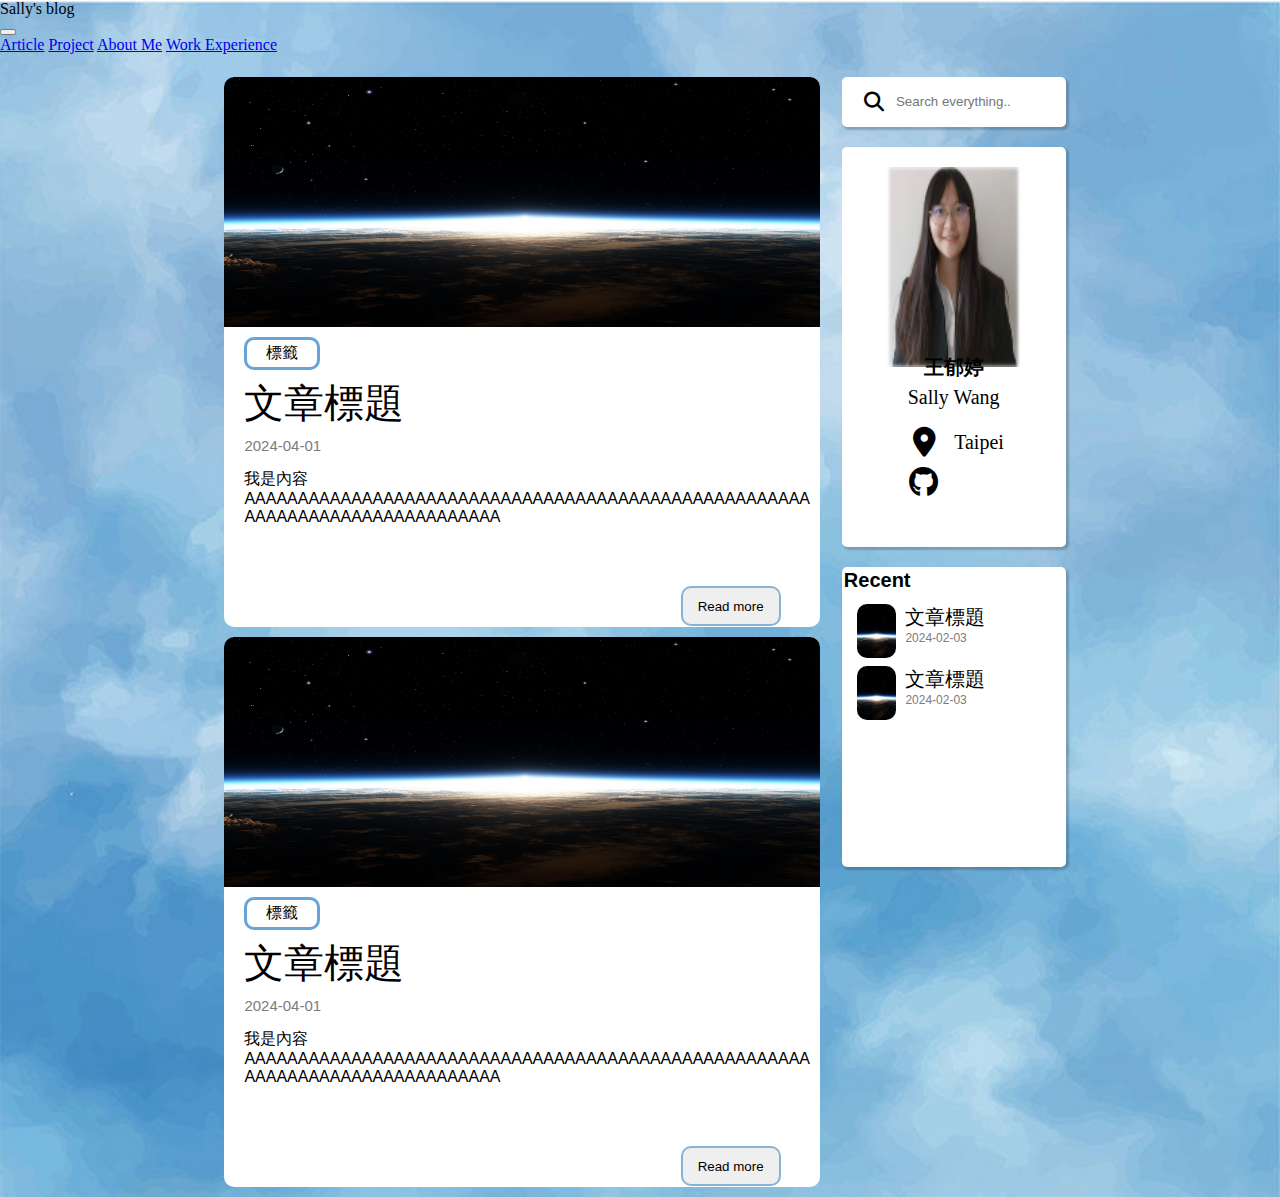
<file: index.html>
<!DOCTYPE html>
<html>
<head>
  <meta charset="utf-8">

  <title>Sally's blog</title>
  
<link rel="stylesheet" href="/css/index.css">
<link href="https://cdnjs.cloudflare.com/ajax/libs/font-awesome/6.5.1/css/all.min.css" rel="stylesheet">
<link rel="stylesheet" href="/fancybox/jquery.fancybox.min.css">
<link href="https://cdn.jsdelivr.net/npm/bootstrap@5.1.1/dist/css/bootstrap.min.css" rel="stylesheet" integrity="sha384-F3w7mX95PdgyTmZZMECAngseQB83DfGTowi0iMjiWaeVhAn4FJkqJByhZMI3AhiU" crossorigin="anonymous">
<meta name="viewport" content="width=device-width, initial-scale=1">
</head>

<body>
  <nav class="navbar navbar-expand-lg navbar-light bg-light">
    <div class="container-fluid">
      <div class="navbar-brand" href="#">Sally's blog</div>
      <button class="navbar-toggler" type="button" data-bs-toggle="collapse" data-bs-target="#navbarNavAltMarkup" aria-controls="navbarNavAltMarkup" aria-expanded="false" aria-label="Toggle navigation">
        <span class="navbar-toggler-icon"></span>
      </button>
      <div class="collapse navbar-collapse" id="navbarNavAltMarkup">
        <div class="navbar-nav">
          <a class="nav-link active" aria-current="page" href="#">Article</a>
          <a class="nav-link" href="#">Project</a>
          <a class="nav-link" href="aboutme.html">About Me</a>
          <a class="nav-link" href="work.html">Work Experience</a>
        </div>
      </div>
    </div>
  </nav>

  <div class="content">
    <div class="main">
      <div class="item">
        <div class="post-item">
          <div class="img-card">
            <img class="img" src="css/images/banner.jpg">
          </div>
          <div class="text-card">
            <div class="tag">
              <p>標籤</p>
            </div>
            <div class="article-name">
              <p>文章標題</p>
            </div>
            <div class="article-date">
              <p>2024-04-01</p>
            </div>
            <div class="article-content">
              <p>我是內容AAAAAAAAAAAAAAAAAAAAAAAAAAAAAAAAAAAAAAAAAAAAAAAAAAAAAAAAAAAAAAAAAAAAAAAAAAAAA</p>
            </div>
            <div class="read-more">
              <button class="read">Read more</button>
            </div>
          </div>
        </div>
        <div class="post-item">
          <div class="img-card">
            <img class="img" src="/css/images/banner.jpg">
          </div>
          <div class="text-card">
            <div class="tag">
              <p>標籤</p>
            </div>
            <div class="article-name">
              <p>文章標題</p>
            </div>
            <div class="article-date">
              <p>2024-04-01</p>
            </div>
            <div class="article-content">
              <p>我是內容AAAAAAAAAAAAAAAAAAAAAAAAAAAAAAAAAAAAAAAAAAAAAAAAAAAAAAAAAAAAAAAAAAAAAAAAAAAAA</p>
            </div>
            <div class="read-more">
              <button class="read">Read more</button>
            </div>
          </div>
        </div>
      </div>
      <div class="column">
        <div class="search-box">
          <div class="search">
            <i class="fa-solid fa-magnifying-glass"></i>
            <input class="search-input" id="searchInput" placeholder="Search everything..">
          </div>
          <div class="profile">
            <div class="headshot-box">
              <img class="headshot" src="css/images/headshot.jpg">
            </div>
            <div class="name">
              <p>王郁婷</p>
            </div>
            <div class="en-name">
              <p>Sally Wang</p>
            </div>
            <div class="location">
              <i class="fa-solid fa-location-dot"></i>
              <p>Taipei</p>
            </div>
            <div class="github">
              <a href="https://github.com/fbck3624">
                <i class="fa-brands fa-github"></i>
              </a>
            </div>
          </div>
          <div class="recent">
            <div class="recent-word">
              <p>Recent</p>
            </div>
            <div class="recent-article">
              <img class="recent-image" src="css/images/banner.jpg">
              <div class="recent-box">
                <a href="https://github.com/fbck3624">文章標題</a>
                <p>2024-02-03</p>
              </div>
            </div>
            <div class="recent-article">
              <img class="recent-image" src="css/images/banner.jpg">
              <div class="recent-box">
                <a href="https://github.com/fbck3624">文章標題</a>
                <p>2024-02-03</p>
              </div>
            </div>
          </div>
        </div>
      </div>
    </div>
  </div>


<script src="/js/jquery-3.6.4.min.js"></script>
<script src="/fancybox/jquery.fancybox.min.js"></script>
<script src="/js/index.js"></script>
<script src="https://cdn.jsdelivr.net/npm/bootstrap@5.0.0/dist/js/bootstrap.bundle.min.js" integrity="sha384-p34f1UUtsS3wqzfto5wAAmdvj+osOnFyQFpp4Ua3gs/ZVWx6oOypYoCJhGGScy+8" crossorigin="anonymous"></script>
</body>
</html>
</file>
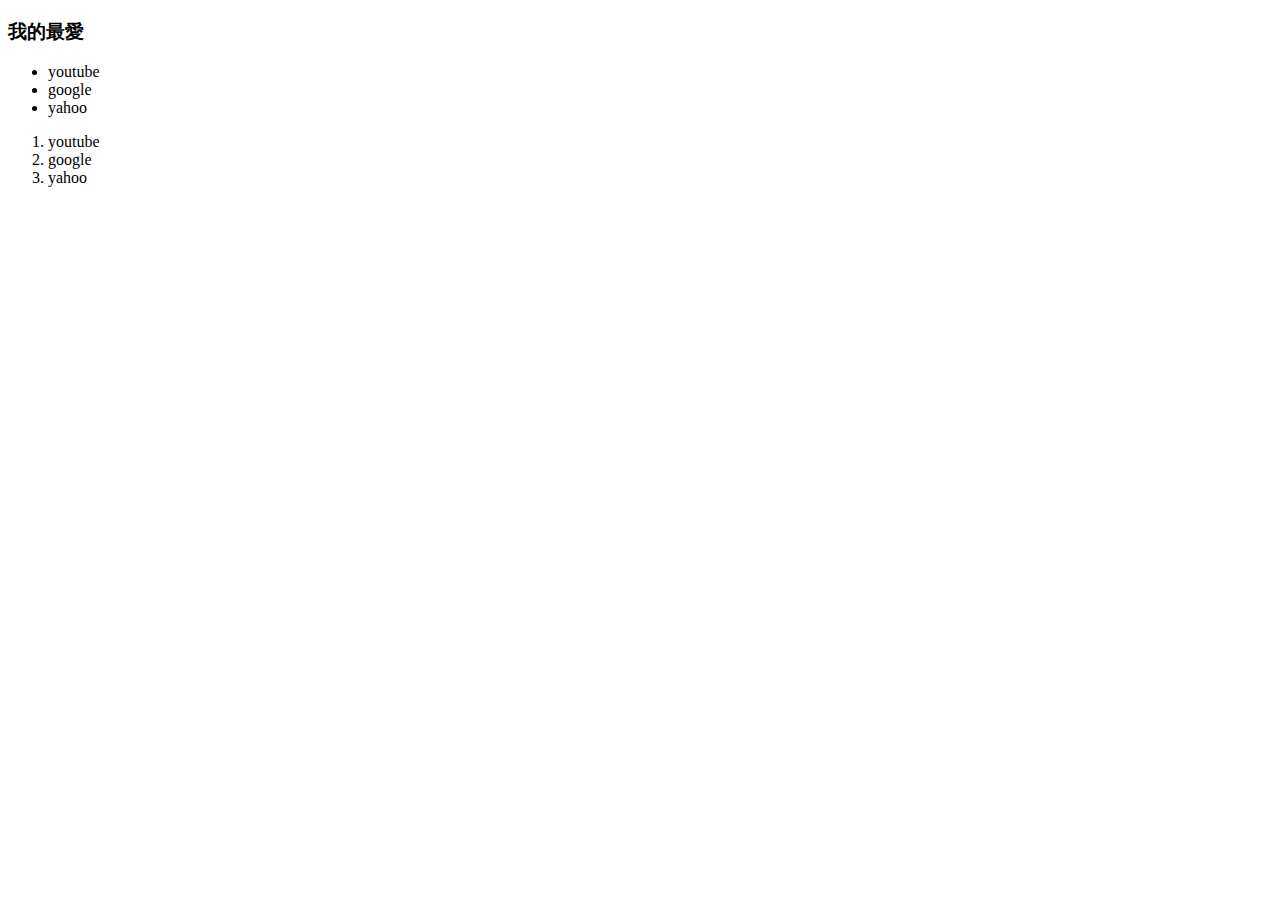
<file: 0308.html>
<!DOCTYPE html>
<html lang="en">
<head>
    <meta charset="UTF-8">
    <meta http-equiv="X-UA-Compatible" content="IE=edge">
    <meta name="viewport" content="width=device-width, initial-scale=1.0">
    <title>Document</title>
</head>
<body>
    <h3>我的最愛</h3>
    <ul>
        <li>
            youtube
        </li>
        <li>
            google
        </li>
        <li>
            yahoo
        </li>
    </ul>
    <ol>
        <li>
            youtube
        </li>
        <li>
            google
        </li>
        <li>
            yahoo
        </li>
    </ol>
    
</body>
</html>
</file>
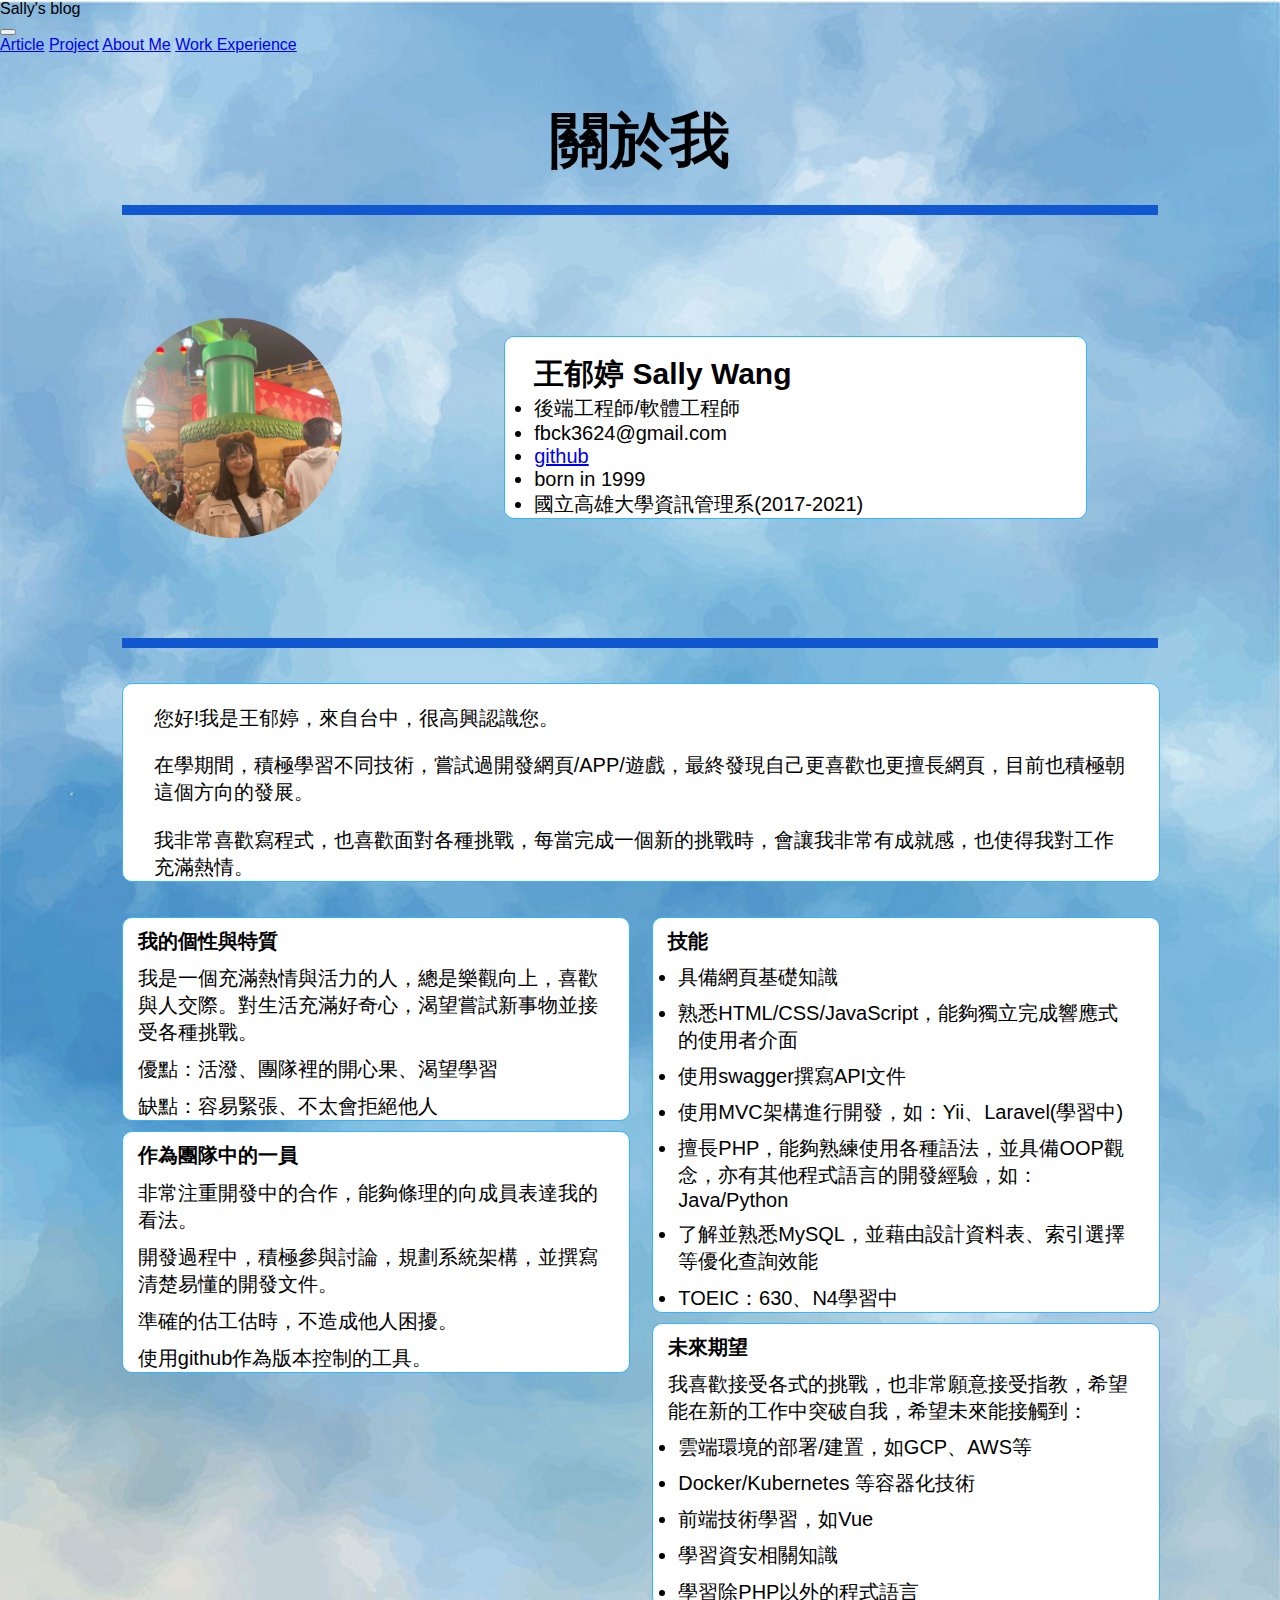
<file: aboutme.html>
<!DOCTYPE html>
<html>
<head>
  <meta charset="utf-8">
  <title>Sally's blog</title>
  
<link rel="stylesheet" href="/css/about.css">
<link href="https://cdnjs.cloudflare.com/ajax/libs/font-awesome/6.5.1/css/all.min.css" rel="stylesheet">
<link rel="stylesheet" href="/fancybox/jquery.fancybox.min.css">
<link href="https://cdn.jsdelivr.net/npm/bootstrap@5.1.1/dist/css/bootstrap.min.css" rel="stylesheet" integrity="sha384-F3w7mX95PdgyTmZZMECAngseQB83DfGTowi0iMjiWaeVhAn4FJkqJByhZMI3AhiU" crossorigin="anonymous">
<meta name="viewport" content="width=device-width, initial-scale=1">
</head>

<body>
  <nav class="navbar navbar-expand-lg navbar-light bg-light">
    <div class="container-fluid">
      <div class="navbar-brand" href="#">Sally's blog</div>
      <button class="navbar-toggler" type="button" data-bs-toggle="collapse" data-bs-target="#navbarNavAltMarkup" aria-controls="navbarNavAltMarkup" aria-expanded="false" aria-label="Toggle navigation">
        <span class="navbar-toggler-icon"></span>
      </button>
      <div class="collapse navbar-collapse" id="navbarNavAltMarkup">
        <div class="navbar-nav">
          <a class="nav-link" href="index.html">Article</a>
          <a class="nav-link" href="#">Project</a>
          <a class="nav-link active" aria-current="page" href="#">About Me</a>
          <a class="nav-link" href="work.html">Work Experience</a>
        </div>
      </div>
    </div>
  </nav>

  <div class="content">
    <div class="main">
      <h1 class="about">關於我</h1>
      <div class="line"></div>
      <div class="page-about">
        <div class="sally-left">
          <div class="box">
          </div>
          <div class="headshot-box">
            <img src="css/images/headshot2.jpg">
          </div>
        </div>
        <div class="sally-right">
          <div class="paragraph-a">
            <div class="paragraph-a-box">
              <p class="name">王郁婷 Sally Wang</p>
              <ul>
                <li>後端工程師/軟體工程師</li>
                <li>fbck3624@gmail.com</li>
                <li><a href="https://github.com/fbck3624">github</a></li>
                <li>born in 1999</li>
                <li>國立高雄大學資訊管理系(2017-2021)</li>
              </ul>
            </div>
          </div>
        </div>
      </div>
      <div class="line"></div>
      <div class="paragraph-b">
        <p>您好!我是王郁婷，來自台中，很高興認識您。</p>
        <p>在學期間，積極學習不同技術，嘗試過開發網頁/APP/遊戲，最終發現自己更喜歡也更擅長網頁，目前也積極朝這個方向的發展。</p>
        <p>我非常喜歡寫程式，也喜歡面對各種挑戰，每當完成一個新的挑戰時，會讓我非常有成就感，也使得我對工作充滿熱情。</p>
      </div>
      <div class="paragraph-c">
        <div class="paragraph-c-column">
          <div class="personality">
            <p class="small-title">我的個性與特質</p>
            <p>我是一個充滿熱情與活力的人，總是樂觀向上，喜歡與人交際。對生活充滿好奇心，渴望嘗試新事物並接受各種挑戰。</p>
            <p>優點：活潑、團隊裡的開心果、渴望學習</p>
            <p>缺點：容易緊張、不太會拒絕他人</p>
          </div>
          <div class="member">
            <p class="small-title">作為團隊中的一員</p>
            <p>非常注重開發中的合作，能夠條理的向成員表達我的看法。</p>
            <p>開發過程中，積極參與討論，規劃系統架構，並撰寫清楚易懂的開發文件。</p>
            <p>準確的估工估時，不造成他人困擾。</p>
            <p>使用github作為版本控制的工具。</p>
          </div>
        </div>
        <div class="paragraph-c-column">
          <div class="skill">
            <p class="small-title">技能</p>
            <ul>
              <li>具備網頁基礎知識</li>
              <li>熟悉HTML/CSS/JavaScript，能夠獨立完成響應式的使用者介面</li>
              <li>使用swagger撰寫API文件</li>
              <li>使用MVC架構進行開發，如：Yii、Laravel(學習中)</li>
              <li>擅長PHP，能夠熟練使用各種語法，並具備OOP觀念，亦有其他程式語言的開發經驗，如：Java/Python</li>
              <li>了解並熟悉MySQL，並藉由設計資料表、索引選擇等優化查詢效能</li>
              <li>TOEIC：630、N4學習中</li>
            </ul>
          </div>
          <div class="expect">
            <p class="small-title">未來期望</p>
            <p>我喜歡接受各式的挑戰，也非常願意接受指教，希望能在新的工作中突破自我，希望未來能接觸到：</p>
            <ul>
              <li>雲端環境的部署/建置，如GCP、AWS等</li>
              <li>Docker/Kubernetes 等容器化技術</li>
              <li>前端技術學習，如Vue</li>
              <li>學習資安相關知識</li>
              <li>學習除PHP以外的程式語言</li>
            </ul>
          </div>
        </div>
      </div>
    </div>
  </div>

<script src="/js/jquery-3.6.4.min.js"></script>
<script src="/fancybox/jquery.fancybox.min.js"></script>
<!-- <script src="/js/index.js"></script> -->
<script src="https://cdn.jsdelivr.net/npm/bootstrap@5.0.0/dist/js/bootstrap.bundle.min.js" integrity="sha384-p34f1UUtsS3wqzfto5wAAmdvj+osOnFyQFpp4Ua3gs/ZVWx6oOypYoCJhGGScy+8" crossorigin="anonymous"></script>
</body>
</html>
</file>
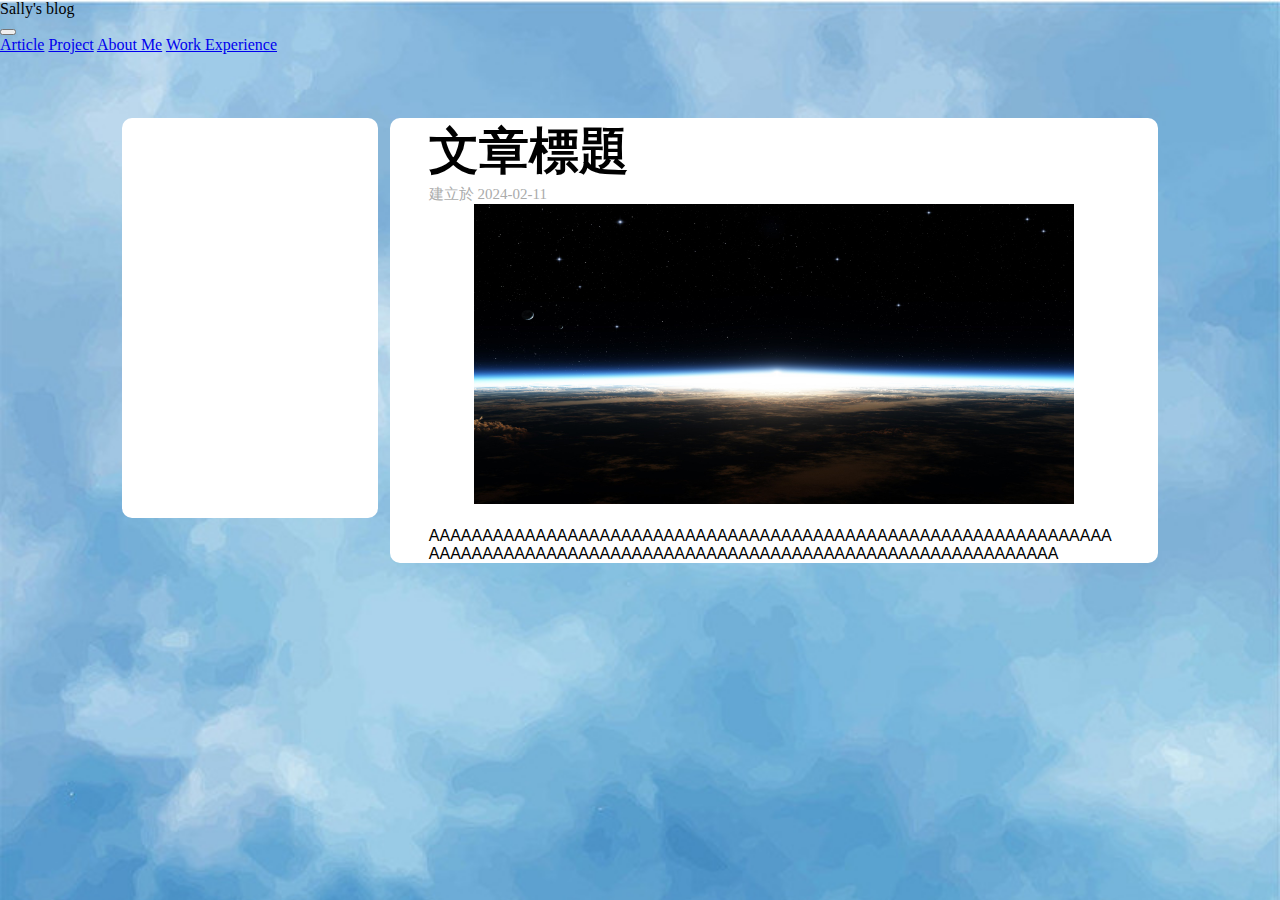
<file: article.html>
<!DOCTYPE html>
<html>
<head>
  <meta charset="utf-8">
  <title>Sally's blog</title>
  
<link rel="stylesheet" href="/css/article.css">
<link href="https://cdnjs.cloudflare.com/ajax/libs/font-awesome/6.5.1/css/all.min.css" rel="stylesheet">
<link rel="stylesheet" href="/fancybox/jquery.fancybox.min.css">
<link href="https://cdn.jsdelivr.net/npm/bootstrap@5.1.1/dist/css/bootstrap.min.css" rel="stylesheet" integrity="sha384-F3w7mX95PdgyTmZZMECAngseQB83DfGTowi0iMjiWaeVhAn4FJkqJByhZMI3AhiU" crossorigin="anonymous">
<meta name="viewport" content="width=device-width, initial-scale=1">
</head>

<body>
  <nav class="navbar navbar-expand-lg navbar-light bg-light">
    <div class="container-fluid">
      <div class="navbar-brand" href="#">Sally's blog</div>
      <button class="navbar-toggler" type="button" data-bs-toggle="collapse" data-bs-target="#navbarNavAltMarkup" aria-controls="navbarNavAltMarkup" aria-expanded="false" aria-label="Toggle navigation">
        <span class="navbar-toggler-icon"></span>
      </button>
      <div class="collapse navbar-collapse" id="navbarNavAltMarkup">
        <div class="navbar-nav">
          <a class="nav-link active" aria-current="page" href="index.html">Article</a>
          <a class="nav-link" href="#">Project</a>
          <a class="nav-link" href="aboutme.html">About Me</a>
          <a class="nav-link" href="work.html">Work Experience</a>
        </div>
      </div>
    </div>
  </nav>

  <div class="content">
    <div class="type">

    </div>
    <div class="main">
        <p class="title">文章標題</p>
        <p class="created">建立於 2024-02-11</p>
        <div class="article-img">
          <img class="img" src="css/images/banner.jpg">
        </div>
        <p class="article-content">
            AAAAAAAAAAAAAAAAAAAAAAAAAAAAAAAAAAAAAAAAAAAAAAAAAAAAAAAAAAAAAAAAAAAAAAAAAAAAAAAAAAAAAAAAAAAAAAAAAAAAAAAAAAAAAAAAAAAAAAAAAAA
        </p>
    </div>
  </div>


<script src="/js/jquery-3.6.4.min.js"></script>
<script src="/fancybox/jquery.fancybox.min.js"></script>
<!-- <script src="/js/index.js"></script> -->
<script src="https://cdn.jsdelivr.net/npm/bootstrap@5.0.0/dist/js/bootstrap.bundle.min.js" integrity="sha384-p34f1UUtsS3wqzfto5wAAmdvj+osOnFyQFpp4Ua3gs/ZVWx6oOypYoCJhGGScy+8" crossorigin="anonymous"></script>
</body>
</html>
</file>
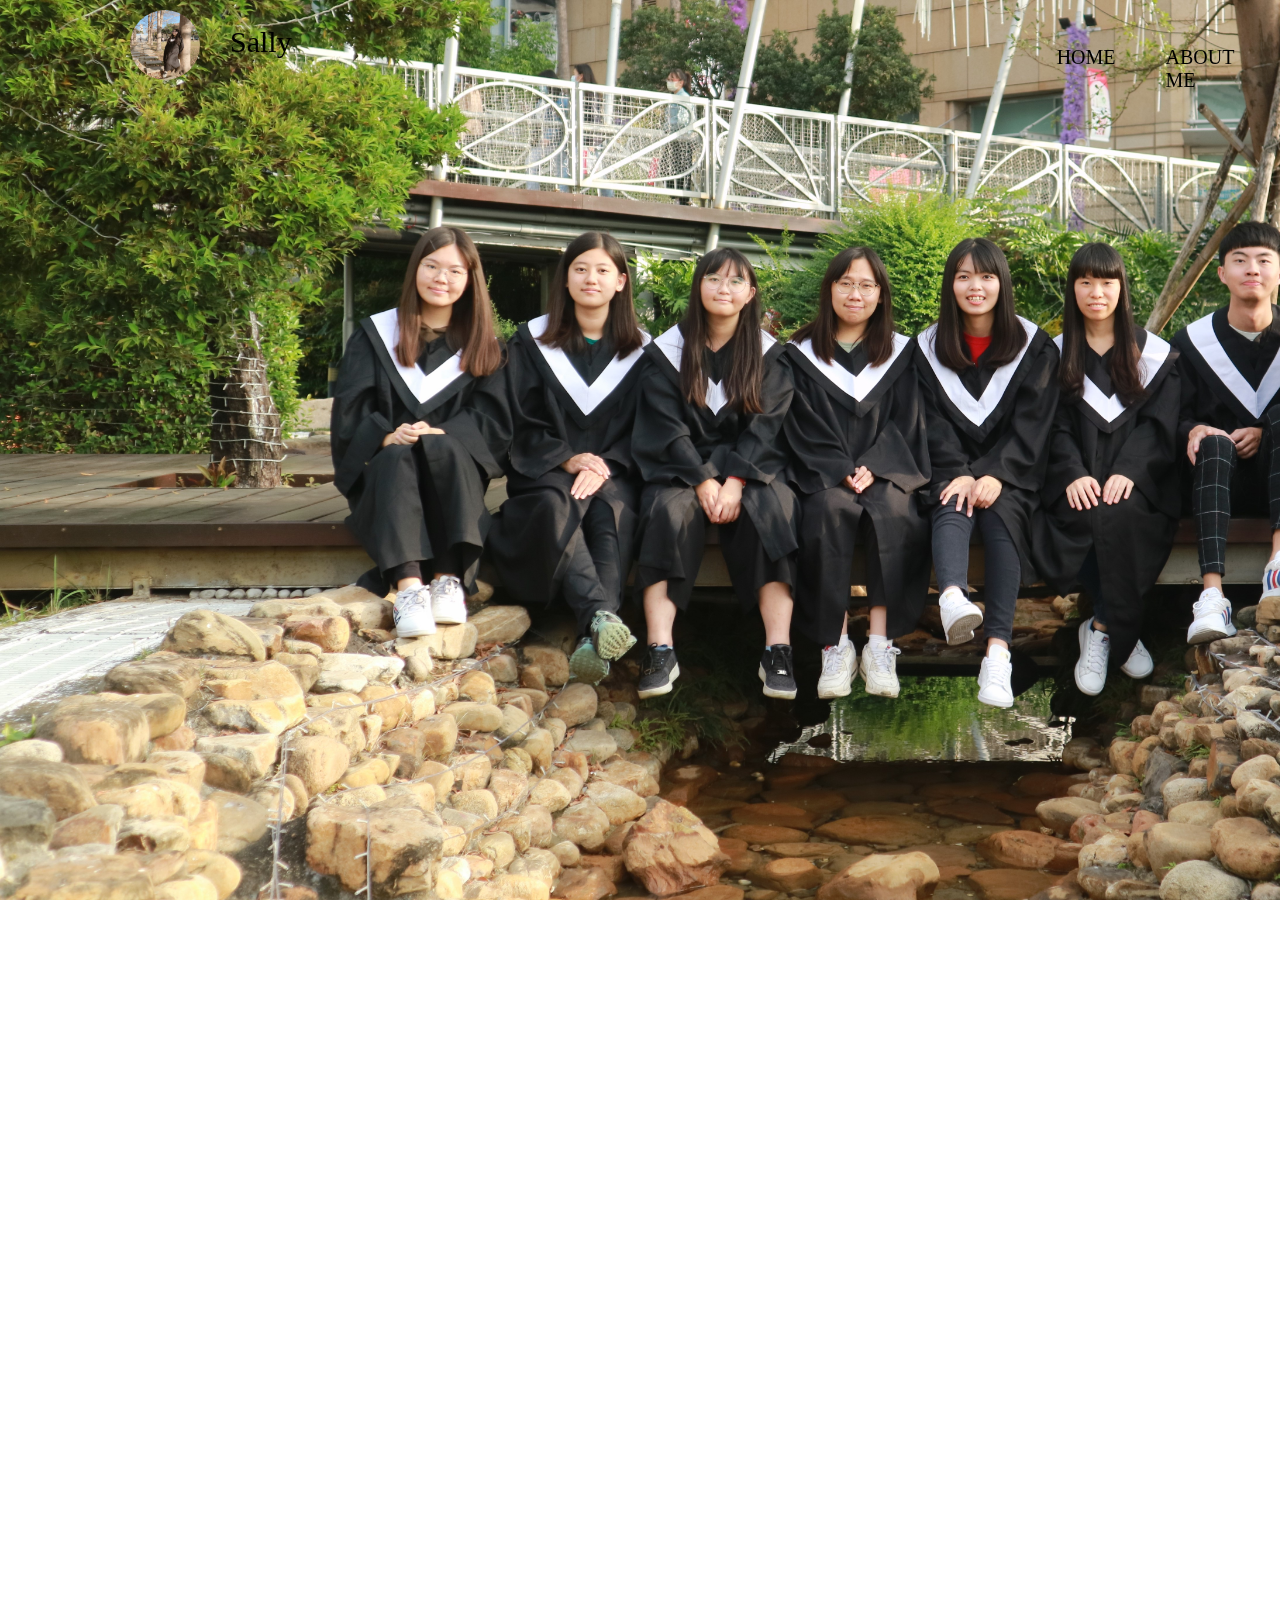
<file: resume.html>
<!DOCTYPE html>
<html lang="en">
<head>
    <meta charset="UTF-8">
    <meta http-equiv="X-UA-Compatible" content="IE=edge">
    <meta name="viewport" content="width=device-width, initial-scale=1.0">
    <title>Resume</title>
    <script src="https://ajax.googleapis.com/ajax/libs/jquery/1.12.4/jquery.min.js"></script>
    <script src="resume.js"></script>
    <link rel="stylesheet" href="resume.css">

</head>
<body>
    <div class="wrap">
        <div class="nav" id="nav">
            <input type="checkbox" name="menu-switcher" id="menu-switcher" />
            <label for="menu-switcher" class="hamburger">
              <div class="hamburger-line"></div>
            </label>
            <div class="logo">
              <img src="img/162748.jpg" alt="Logo" >
              <p>Sally</p>
            </div>
            
              <ul class="menu">
                  <li><a href="#home">HOME</a></li>
                  <li><a href="#about" >ABOUT ME</a></li>
                  <li><a href="#interest" >INTEREST</a></li>
                  <li><a href="#idol" >IDOL</a></li>
                  <li><a href="#friend" >FRIENDS</a></li> 
                  <li><a href="#contact" >CONTACT ME</a></li>
                  <div class="clear"></div>
              </ul>
            
          </div>
        <div class="bigimg">
            <!-- <img src="img/IMG_0152.JPG"> -->
        </div>
        <div class="ss">

        </div>
    </div>
</body>
</html>
</file>
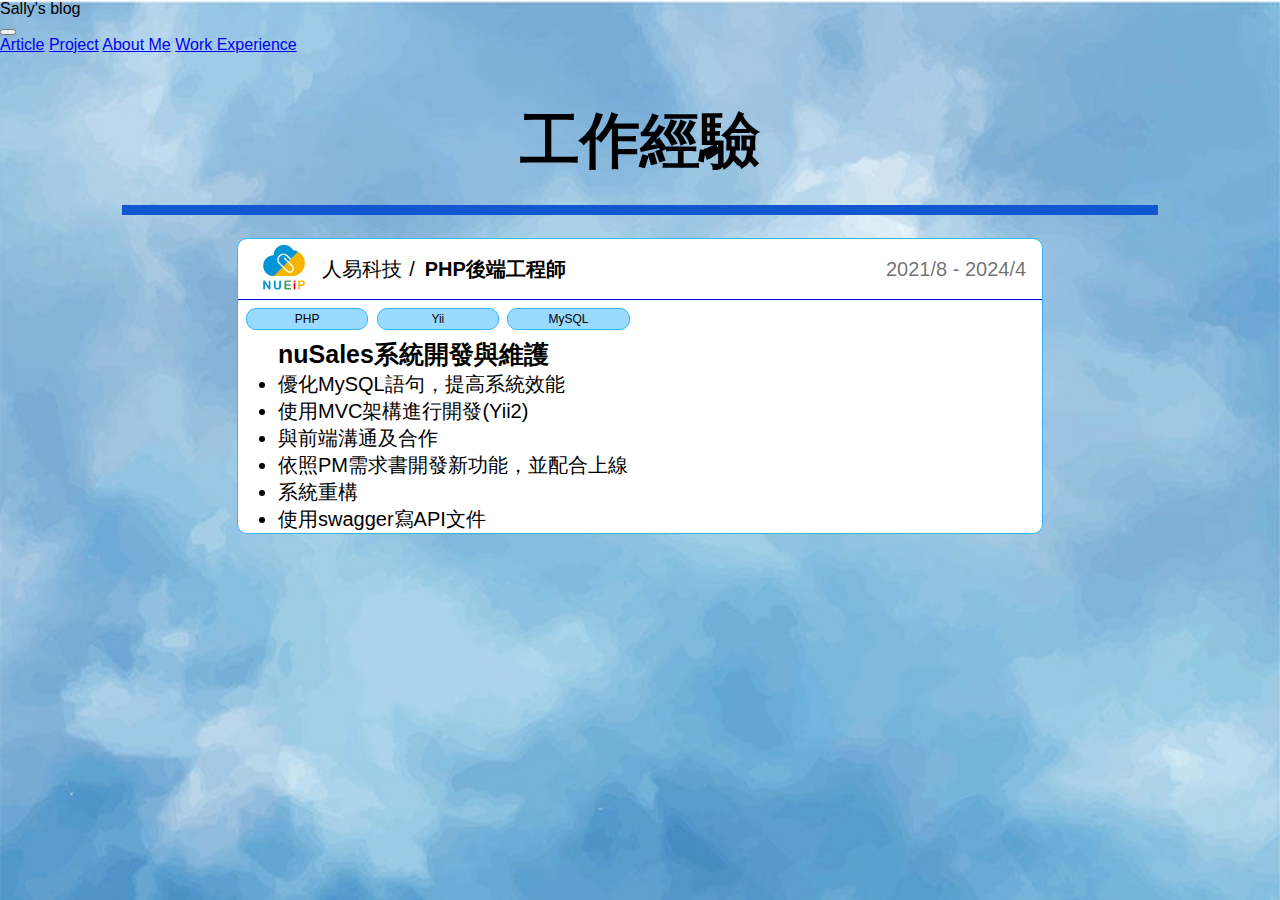
<file: work.html>
<!DOCTYPE html>
<html>
<head>
  <meta charset="utf-8">
  <title>Sally's blog</title>
  
<link rel="stylesheet" href="/css/work.css">
<link href="https://cdnjs.cloudflare.com/ajax/libs/font-awesome/6.5.1/css/all.min.css" rel="stylesheet">
<link rel="stylesheet" href="/fancybox/jquery.fancybox.min.css">
<link href="https://cdn.jsdelivr.net/npm/bootstrap@5.1.1/dist/css/bootstrap.min.css" rel="stylesheet" integrity="sha384-F3w7mX95PdgyTmZZMECAngseQB83DfGTowi0iMjiWaeVhAn4FJkqJByhZMI3AhiU" crossorigin="anonymous">
<meta name="viewport" content="width=device-width, initial-scale=1">
</head>

<body>
  <nav class="navbar navbar-expand-lg navbar-light bg-light">
    <div class="container-fluid">
      <div class="navbar-brand" href="#">Sally's blog</div>
      <button class="navbar-toggler" type="button" data-bs-toggle="collapse" data-bs-target="#navbarNavAltMarkup" aria-controls="navbarNavAltMarkup" aria-expanded="false" aria-label="Toggle navigation">
        <span class="navbar-toggler-icon"></span>
      </button>
      <div class="collapse navbar-collapse" id="navbarNavAltMarkup">
        <div class="navbar-nav">
          <a class="nav-link" href="index.html">Article</a>
          <a class="nav-link" href="#">Project</a>
          <a class="nav-link" href="aboutme.html">About Me</a>
          <a class="nav-link active" aria-current="page" href="#">Work Experience</a>
        </div>
      </div>
    </div>
  </nav>

  <div class="content">
    <div class="main">
      <h1 class="experience">工作經驗</h1>
      <div class="line"></div>
      <div class="page-about">
        <div class="paragraph">
            <div class="company">
                <img class="img" src="/css/images/nueip.jpg">
                <p class="name">人易科技</p>
                <p class="slash">/</p>
                <p class="title">PHP後端工程師</p>
                <div class="date">
                    <p>2021/8 - 2024/4</p>
                </div>
            </div>
            <div class="small-line"></div>
            <div class="intro">
              <div class="tag-box">
                <div class="tag">
                  <p>PHP</p>
                </div>
                <div class="tag">
                  <p>Yii</p>
                </div>
                <div class="tag">
                  <p>MySQL</p>
                </div>
              </div>
              <div class="work-content">
                <p>nuSales系統開發與維護</p>
                <ul>
                  <li>優化MySQL語句，提高系統效能</li>
                  <li>使用MVC架構進行開發(Yii2)</li>
                  <li>與前端溝通及合作</li>
                  <li>依照PM需求書開發新功能，並配合上線</li>
                  <li>系統重構</li>
                  <li>使用swagger寫API文件</li>
                </ul>
              </div>
            </div>
        </div>
      </div>
    </div>
  </div>

<script src="/js/jquery-3.6.4.min.js"></script>
<script src="/fancybox/jquery.fancybox.min.js"></script>
<!-- <script src="/js/index.js"></script> -->
<script src="https://cdn.jsdelivr.net/npm/bootstrap@5.0.0/dist/js/bootstrap.bundle.min.js" integrity="sha384-p34f1UUtsS3wqzfto5wAAmdvj+osOnFyQFpp4Ua3gs/ZVWx6oOypYoCJhGGScy+8" crossorigin="anonymous"></script>
</body>
</html>
</file>
<file: css/index.css>
body {
  width: 100%;
}
body:before,
body:after {
  content: "";
  display: table;
}
body:after {
  clear: both;
}
html,
body,
div,
span,
applet,
object,
iframe,
h1,
h2,
h3,
h4,
h5,
h6,
p,
blockquote,
pre,
a,
abbr,
acronym,
address,
big,
cite,
code,
del,
dfn,
em,
img,
ins,
kbd,
q,
s,
samp,
small,
strike,
strong,
sub,
sup,
tt,
var,
dl,
dt,
dd,
ol,
ul,
li,
fieldset,
form,
label,
legend,
table,
caption,
tbody,
tfoot,
thead,
tr,
th,
td {
  margin: 0;
  padding: 0;
  border: 0;
  outline: 0;
  font-weight: inherit;
  font-style: inherit;
  font-family: inherit;
  font-size: 100%;
  vertical-align: baseline;
}
body{
  display: block;
  margin: 0;
  padding: 0;
  flex-direction: column;
  align-items: center; /* 將內容置於畫面的中間 */
  min-height: 100vh;
  background-image: url(images/background.jpg);
  background-size: cover;
}
.content {
  display: flex;
  justify-content: center;
  margin-top: 1%;
}
.main {
  width: 70%;
  height: auto;
  display: flex;
  justify-content: center;
}
.item{
  width: 70%;
  height: 100%;
}
.post-item{
  background-color: rgb(255, 255, 255);
  width: 95%;
  height: 550px;
  margin: 10px;
  border-radius: 10px;
  display: block;
}
.column{
  width: 25%;
  height: 100%;
}
.img-card{
  height: 250px;
  width: 100%;
  overflow: hidden;
  border-radius: 10px 10px 0 0;
}
.text-card{
  margin-left: 20px;
  height: 50%;
  width: 100%;
}
.img{
  width: 100%;
  height: 100%;
}
.tag{
  margin-top: 10px;
  border-radius: 10px;
  height: 10%;
  width: 70px;
  border: 3px solid rgb(102, 164, 218);
}
.tag p{
  text-align: center;
  line-height: 25px
}
.article-name{
  padding-top: 1%;
  width: 90%;
  height: 20%;
}
.article-name p{
  font-size: 40px;
  font-family: 'Verdana', 'PingFang TC', 'Heiti TC', '微軟正黑體', sans-serif;
}
.article-date{
  padding-top: 1%;
  height: 5%;
}
.article-date p {
  font-family: Verdana, sans-serif;
  font-size: 15px;
  color: rgb(124, 124, 124);
}
.article-content{
  padding-top: 3%;
  height: 30%;
  width: 95%;
}
.article-content p {
  word-wrap: break-word;
  font-family: 'Verdana', 'PingFang TC', 'Heiti TC', '微軟正黑體', sans-serif;
}
.read-more{
  margin-top: 5%;
  height: 20%;
  display: flex;
  justify-content: end;
  width: 90%;
}
.read{
  margin-top: 5px;
  border-radius: 10px;
  width: 100px;
  height: 40px;
  border: 2px solid rgb(135 179 217);
}
.search-box{
  width: 100%;
  height: 50px;
  margin-top: 10px;
  background-color: rgb(255, 255, 255);
  border-radius: 5px;
  box-shadow: 2px 2px 2px 1px rgba(0, 0, 0, 0.2);
}
.search{
  width: 80%;
  height: 100%;
  margin-left: 10%;
  display: flex;
  align-items: center;
}
.fa-magnifying-glass{
  font-size: 20px;
}
.search-input{
  border: none;
  margin-left: 10px;
  width: 100%;
  background: transparent;
  outline: none;
}
.profile{
  width: 100%;
  height: 400px;
  background-color: rgb(255, 255, 255);
  border-radius: 5px;
  box-shadow: 2px 2px 2px 1px rgba(0, 0, 0, 0.2);
  margin-top: 20px;
}
.headshot-box{
  width: 60%;
  height: 50%;
  margin-left: 20%;
}
.headshot{
  padding-top: 20px;
  width: 100%;
  height: 100%;
}
.name{
  width: 100%;
  height: 10%;
}
.name p{
  text-align: center;
  line-height: 40px;
  font-weight: bold;
  font-family: 'Verdana', 'PingFang TC', 'Heiti TC', '微軟正黑體', sans-serif;
  font-size: 20px;
}
.en-name{
  width: 100%;
  height: 10%;
}
.en-name p{
  text-align: center;
  line-height: 20px;
  font-family: Comic Sans MS, Comic Sans, cursive;
  font-size: 20px;
}
.location{
  width: 40%;
  height: 10%;
  margin-left: 30%;
  display: flex;
}
.fa-location-dot{
  margin-left: 5%;
  text-align: center;
  font-size: 30px;
}
.location p{
  margin-left: 20%;
  text-align: center;
  line-height: 30px;
  font-family: Comic Sans MS, Comic Sans, cursive;
  font-size: 20px;
}
.github{
  width: 40%;
  height: 10%;
  margin-left: 30%;
}
.fa-github{
  text-align: center;
  font-size: 30px;
  color: black;
}
.recent{
  width: 100%;
  height: 300px;
  background-color: rgb(255, 255, 255);
  border-radius: 5px;
  box-shadow: 2px 2px 2px 1px rgba(0, 0, 0, 0.2);
  margin-top: 20px;
}
.recent-word{
  width: 100%;
  height: 10%;
  margin-bottom: 3%;
}
.recent-word p{
  font-family: Verdana, sans-serif;
  font-size: 20px;
  font-weight: bold;
  padding-left: 1%;
  padding-top: 1%;
}
.recent-article{
  width: 86%;
  height: 20%;
  margin-left: 7%;
  margin-bottom: 1%;
  display: flex;
}
.recent-image{
  width: 20%;
  height: 90%;
  border-radius: 10px;
}
.recent-box{
  width: 60%;
  margin-left: 5%;
}
.recent-box a{
  font-family: 'Verdana', 'PingFang TC', 'Heiti TC', '微軟正黑體', sans-serif;
  font-size: 20px;
  text-decoration: none;
  color: black;
}
.recent-box p{
  font-family: Verdana, sans-serif;
  font-size: 12px;
  color: rgb(124, 124, 124);
}

@media screen and (min-width: 1800px){
  .column{
    width: 25%;
  }
  .main{
    width: 60%;
  }
  .item{
    width: 60%;
    height: 100%;
  }
  .content{
    margin-top: 5%;
  }
}
@media screen and (min-width: 769px) and (max-width: 1200px){
  .column{
    width: 30%;
  }
  .main{
    width: 90%;
  }
  .item{
    width: 70%;
    height: 100%;
  }
  .content{
    margin-top: 5%;
  }
}
@media screen and (max-width: 768px) {
  .column{
    display: none;
  }
  .main{
    width: 90%;
  }
  .item{
    width: 100%;
    height: 100%;
  }
  .content{
    margin-top: 5%;
  }
  .text-card{
    width: 90%;
  }
  .article p{
    font-size: 30px;
  }
  .article-date p {
    font-size: 10px;
  }
  .article-content p{
    font-size: 15px;
  }
  .read-more{
    margin-top: 15%;
  }
}
</file>
<file: css/about.css>
body {
    width: 100%;
}
body:before,
body:after {
    content: "";
    display: table;
}
body:after {
    clear: both;
}
html,
body,
div,
span,
applet,
object,
iframe,
h1,
h2,
h3,
h4,
h5,
h6,
p,
blockquote,
pre,
a,
abbr,
acronym,
address,
big,
cite,
code,
del,
dfn,
em,
img,
ins,
kbd,
q,
s,
samp,
small,
strike,
strong,
sub,
sup,
tt,
var,
dl,
dt,
dd,
ol,
ul,
li,
fieldset,
form,
label,
legend,
table,
caption,
tbody,
tfoot,
thead,
tr,
th,
td {
    margin: 0;
    padding: 0;
    border: 0;
    outline: 0;
    font-weight: inherit;
    font-style: inherit;
    font-family: Noto Sans TC,Rubik,sans-serif;
    font-size: 100%;
    vertical-align: baseline;
}
body{
    display: block;
    margin: 0;
    padding: 0;
    flex-direction: column;
    align-items: center; /* 將內容置於畫面的中間 */
    min-height: 100vh;
    background-image: url(images/background.jpg);
    background-size: cover;
}
.content {
    display: flex;
    justify-content: center;
    margin-top: 1%;
}
.main {
    width: 50%;
    height: auto;
    border-radius: 10px;
    display: block;
}
h1 {
    text-align: center;
    padding-top: 3%;
}
.about{
    font-weight: bold;
    font-size: 60px;
    margin-bottom: 2%;
}
.line{
    background-color: rgb(17, 87, 207);
    height: 10px;
    width: 80%;
    margin-left: 10%;
}
.page-about{
    width: 80%;
    height: 400px;
    margin-left: 10%;
    margin-top: 2%;
    display: flex;
}
.sally-left{
    width: 30%;
    height: 100%;
}
.sally-right{
    width: 70%;
    height: 100%;
    display: flex;
    justify-content: center;
    align-items: center;
}
.box{
    height: 20%;
}
.headshot-box{
    width: 250px;
    height: 250px;
    margin-left: 5%;
}
.headshot-box img{
    width: 100%;
    height: 100%;
    object-fit: cover; 
    border-radius: 100%;
}
.paragraph-a{
    height: auto;
    width: 80%;
    margin-bottom: 3%;
    border-radius: 10px;
    background-color: white;
    border: 1px solid rgb(54, 181, 255);
}
.paragraph-a-box{
    width: 70%;
    height: 80%;
    margin-top: 3%;
    margin-left: 5%;
}
.name{
    font-size: 30px;
    font-weight: bold;
    font-family: Noto Sans TC,Rubik,sans-serif;
}
.paragraph-a-box li{
    font-size: 20px;
}
.paragraph-b{
    height: auto;
    width: 80%;
    margin-left: 10%;
    border-radius: 10px;
    background-color: white;
    border: 1px solid rgb(54, 181, 255);
    margin-top: 3%;
}
.paragraph-b p{
    padding-top: 2%;
    padding-left: 3%;
    width: 94%;
    font-size: 20px;
}
.paragraph-c{
    height: auto;
    width: 80%;
    margin-left: 10%; 
    margin-top: 3%;
    display: flex;
    gap: 24px;
}
.paragraph-c-column{
    width: 50%;
}
.personality,.member,.skill,.expect{
    height: auto;
    width: 100%;
    border-radius: 10px;
    background-color: white;
    border: 1px solid rgb(54, 181, 255);
    margin-bottom: 2%;
}
.personality p,.member p,.skill p,.expect p{
    font-size: 20px;
    width: 94%;
    padding-left: 3%;
    padding-top: 2%;
}
.small-title{
    font-weight: bold;
}
.skill ul,.expect ul{
    width: 90%;
    margin-left: 5%;
}
.skill li,.expect li{
    font-size: 20px;
    padding-top: 2%;
}

@media screen and (max-width: 768px) {
    .headshot-box{
        display: flex;
        justify-content: center;
        align-items: center;
        width: 200px;
        height: 200px;
        margin: 0;
    }
    .about{
        font-weight: bold;
        font-size: 40px;
        margin-bottom: 2%;
    }
    .main{
        width: 100%;
    }
    .line{
        width: 90%;
        height: 5px;
        margin-left: 5%;
    }
    .box{
        display: none;
    }
    .page-about {
        width: 100%;
        height: auto;
        margin-bottom: 5%;
        display: block;
        margin-left: 0;
    }
    .sally-left{
        height: auto;
        width: auto;
        margin-bottom: 5%;
        display: flex;
        justify-content: center;
    }
    .sally-right{
        height: auto;
        width: auto;
        align-items: normal;
    }
    .name{
        font-size: 20px;
    }
    .paragraph-a{
        width: 90%;
    }
    .paragraph-a-box li{
        font-size: 15px;
    }
    .paragraph-b{
        width: 90%;
        margin-left: 5%;
    }
    .paragraph-b p{
        font-size: 15px;
    }
    .paragraph-c{
        display: block;
        width: 90%;
        margin-left: 5%;
        margin-top: 2%;
    }
    .paragraph-c-column{
        width: 100%;
    }
    .personality p,.member p,.skill p,.expect p{
        font-size: 15px;
    }
    .skill ul,.expect ul{
        width: 90%;
        margin-left: 5%;
    }
    .skill li,.expect li{
        font-size: 15px;
        padding-top: 2%;
    }
}
@media screen and (min-width: 769px) and (max-width: 1400px) {
    .headshot-box{
        width: 220px;
        height: 220px;
        margin: 0;
    }
    .main{
        width: 90%;
    }
    .line{
        width: 90%;
        margin-left: 5%;
    }
    .page-about {
        width: 90%;
        margin-left: 5%;
    }
    .paragraph-b{
        width: 90%;
        margin-left: 5%;
    }
    .paragraph-c{
        width: 90%;
        margin-left: 5%;
    }
}
@media screen and (min-width: 1400px) and (max-width: 1800px) {
    .headshot-box{
        width: 250px;
        height: 250px;
        margin: 0;
    }
    .main{
        width: 70%;
    }
    .line{
        width: 90%;
        margin-left: 5%;
    }
    .page-about {
        width: 90%;
        margin-left: 5%;
    }
}
</file>
<file: css/article.css>
body {
    width: 100%;
}
body:before,
body:after {
    content: "";
    display: table;
}
body:after {
    clear: both;
}
html,
body,
div,
span,
applet,
object,
iframe,
h1,
h2,
h3,
h4,
h5,
h6,
p,
blockquote,
pre,
a,
abbr,
acronym,
address,
big,
cite,
code,
del,
dfn,
em,
img,
ins,
kbd,
q,
s,
samp,
small,
strike,
strong,
sub,
sup,
tt,
var,
dl,
dt,
dd,
ol,
ul,
li,
fieldset,
form,
label,
legend,
table,
caption,
tbody,
tfoot,
thead,
tr,
th,
td {
    margin: 0;
    padding: 0;
    border: 0;
    outline: 0;
    font-weight: inherit;
    font-style: inherit;
    font-family: inherit;
    font-size: 100%;
    vertical-align: baseline;
}
body{
    display: block;
    margin: 0;
    padding: 0;
    flex-direction: column;
    align-items: center; /* 將內容置於畫面的中間 */
    min-height: 100vh;
    background-image: url(images/background.jpg);
    background-size: cover;
}
.content {
    display: flex;
    justify-content: center;
    margin-top: 1%;
}
.main {
    width: 50%;
    height: auto;
    border-radius: 10px;
    background-color: white;
    display: block;
}
.type{
    width: 15%;
    height: 400px;
    background-color: white;
    border-radius: 10px;
    margin-right: 1%;
}
.title{
    font-size: 50px;
    font-weight: bold;
    margin-left: 5%;
}
.created{
    font-size: 15px;
    color: rgb(170, 171, 171);
    margin-left: 5%;
}
.article-img{
    display: flex;
    justify-content: center;
}
.img{
    width: 700px;
    height: 400px;
}
.article-content{
    padding-top: 3%;
    margin-left: 5%;
    height: 30%;
    width: 90%;
    word-wrap: break-word;
    font-family: 'Verdana', 'PingFang TC', 'Heiti TC', '微軟正黑體', sans-serif;
}

@media screen and (max-width: 768px) {
    .main{
      width: 90%;
    }
    .type{
      display: none;
    }
    .content{
      margin-top: 5%;
    }
    .img{
        width: 300px;
        height: 300px;
    }
}
@media screen and (min-width: 769px) and (max-width: 1200px) {
    .main{
      width: 90%;
    }
    .content{
      margin-top: 5%;
    }
    .type{
        display: none;
    }
    .img{
        width: 500px;
        height: 300px;
    }
}
@media screen and (min-width: 1201px) and (max-width: 1450px) {
    .main{
      width: 60%;
    }
    .content{
      margin-top: 5%;
    }
    .type{
        width: 20%;
    }
    .img{
        width: 600px;
        height: 300px;
    }
}
</file>
<file: resume.css>
html, body, div, span, applet, object, iframe,
h1, h2, h3, h4, h5, h6, p, blockquote, pre,
a, abbr, acronym, address, big, cite, code,
del, dfn, em, img, ins, kbd, q, s, samp,
small, strike, strong, sub, sup, tt, var,
b, u, i, center,
dl, dt, dd,
fieldset, form, label, legend,
 caption, tbody, tfoot, thead,
article, aside, canvas, details, embed, 
figure, figcaption, footer, header, hgroup, 
menu, nav, output, ruby, section, summary,
time, mark, audio, video {
	margin: 0;
	padding: 0;
	border: 0;
	font-size: 100%;
	font: inherit;
	vertical-align: baseline;
}
/* 導覽列 */
.nav{
    width: 100%;
    height: 90px;
    position: fixed;
    background-color: #d0d0d000;
    z-index: 9999;
    /* opacity: 70%; */
}
  .logo{
    float: left;
    display: flex;
}
.logo img{
    margin-left: 20px;
    margin-top: 10px;
    width:70px;
    height:70px;
    border-radius: 50%;
}
.logo p{
    margin-left: 10px;
    margin-top: 25px;
    margin-right: 700px;
    font-size: 30px;
    font-family:Comic Sans MS;
}
  .hamburger {
    background: rgba(0,0,0,.3);
    border-radius: 5px;
    width: 50px;
    height: 50px;
    position: absolute;
    top: 20px;
    left: 80%;
    display: block;
  }
  .hamburger-line {
    width: 40px;
    height: 3px;
    background-color: #ffffff;
    margin: auto;
    position: absolute;
    top: 0;
    left: 0;
    right: 0;
    bottom: 0;
    box-shadow: 0px 10px 0px #ffffff, 0px -10px 0px #ffffff;
  }
  .menu {
    list-style-type:none;
    background: rgb(212, 212, 212,.8);
    height: 100vh;
    width: 70%;
    position: absolute;
    top: 0;
    left: 0;
    z-index: 100;
    
  }
  .menu li a {
    text-decoration: none;
    display: block;
    padding: 15px;
    margin: 15px 10px 10px;
    font-size: 20px;
    font-family:Comic Sans MS;
    list-style: none;
    color: #000;
   
  }
  .menu li a:hover{
      color: rgb(238, 238, 238);
  }
  .menu {

    transform: translateX(-120%);
    transition: 0.5s; /* new */
  }
  #menu-switcher:checked ~ .menu {
    transform: translateX(0%);
  }
  #menu-switcher {
    display: none;
  }
  @media screen and (min-width: 768px) {
    .hamburger {
      display: none;
    }
  .logo{
      float: left;
      display: flex;
  }
  .logo img{
      margin-left: 130px;
      margin-top: 10px;
      width:70px;
      height:70px;
      border-radius: 50%;
  }
  .logo p{
      margin-left: 30px;
      margin-top: 25px;
      margin-right: 700px;
      font-size: 30px;
      font-family:Comic Sans MS;
      
  }
  }
  @media screen and (min-width: 768px) {
   
    .hamburger {
      display: none;
    }
    header {
      display: flex;
      justify-content: space-between;
    }
    .menu {
      list-style-type:none;
      transform: translateX(0%);
      height: auto;
      width: auto;
      display: flex;
      position: relative;
      background-color: transparent;
    }
  }
/* 導覽列 */
/* 圖片 */
.bigimg{
    background:url(img/IMG_0152.JPG);
    width: 100vw;
    height: 100vh;
    background-size: cover;
}
/* 圖片 */
.ss{
    width:100%;
    height: 900px;
}
</file>
<file: css/work.css>
body {
    width: 100%;
}
body:before,
body:after {
    content: "";
    display: table;
}
body:after {
    clear: both;
}
html,
body,
div,
span,
applet,
object,
iframe,
h1,
h2,
h3,
h4,
h5,
h6,
p,
blockquote,
pre,
a,
abbr,
acronym,
address,
big,
cite,
code,
del,
dfn,
em,
img,
ins,
kbd,
q,
s,
samp,
small,
strike,
strong,
sub,
sup,
tt,
var,
dl,
dt,
dd,
ol,
ul,
li,
fieldset,
form,
label,
legend,
table,
caption,
tbody,
tfoot,
thead,
tr,
th,
td {
    margin: 0;
    padding: 0;
    border: 0;
    outline: 0;
    font-weight: inherit;
    font-style: inherit;
    font-family: Noto Sans TC,Rubik,sans-serif;
    font-size: 100%;
    vertical-align: baseline;
}
body{
    display: block;
    margin: 0;
    padding: 0;
    flex-direction: column;
    align-items: center; /* 將內容置於畫面的中間 */
    min-height: 100vh;
    background-image: url(images/background.jpg);
    background-size: cover;
}
.content {
    display: flex;
    justify-content: center;
    margin-top: 1%;
}
.main {
    width: 50%;
    height: auto;
    border-radius: 10px;
    display: block;
}
h1 {
    text-align: center;
    padding-top: 3%;
}
.experience{
    font-weight: bold;
    font-size: 60px;
    margin-bottom: 2%;
}
.line{
    background-color: rgb(17, 87, 207);
    height: 10px;
    width: 80%;
    margin-left: 10%;
}
.page-about{
    width: 70%;
    height: auto;
    margin-top: 2%;
    display: flex;
    margin-left: 15%;
}
.paragraph{
    height: auto;
    width: 100%;
    margin-bottom: 3%;
    border-radius: 10px;
    background-color: white;
    border: 1px solid rgb(54, 181, 255);
    display: block;
}
.company{
    height: 60px;
    width: 96%;
    display: flex;
    margin-left: 2%;
}
.name{
    margin-left: 1%;
    font-size: 20px;
    line-height: 60px;
}
.slash{
    width: 1%;
    margin-left: 1%;
    margin-right: 1%;
    font-size: 20px;
    line-height: 60px;
}
.title{
    font-size: 20px;
    line-height: 60px;
    font-weight: bold;
}
.small-line{
    height: 1px;
    width: 100%;
    background-color: blue;
}
.date{
    margin-left: auto;
}
.date p{
    color: #0f0f0f99;
    font-weight: lighter;
    font-size: 20px;
    line-height: 60px;
}
.tag-box{
    display: flex;
}
.tag{
    width: 12%;
    height: 30px;
    margin-left: 1%;
    margin-top: 1%;
    border-radius: 10px;
    border: 1px solid rgb(54, 181, 255);
    background-color: rgb(154, 218, 255);
}
.tag p{
    text-align: center;
    line-height: 30px;
}
.work-content{
    width: 90%;
    margin-left: 5%;
    margin-top: 1%;
}
.work-content p{
    font-size: 25px;
    margin-bottom: 0;
    font-weight: bold;
}
.work-content li{
    font-size: 20px;
}
@media screen and (max-width: 768px) {
    .main{
        width: 100%;
    }
    .experience{
        font-weight: bold;
        font-size: 40px;
        margin-bottom: 2%;
    }
    .line{
        width: 90%;
        height: 5px;
        margin-left: 5%;
    }
    .company{
        height: 40px;
    }
    .name,.slash,.title{
        margin-left: 1%;
        font-size: 13px;
        line-height: 40px;
    }
    .date p{
        font-size: 13px;
        line-height: 40px;
    }
    .page-about{
        width: 90%;
        margin-left: 5%;
    }
    .tag{
        width: 18%;
        height: 20px;
    }
    .tag p{
        font-size: 10px;
        line-height: 20px;
    }
    .work-content p{
        font-size: 20px;
    }
    .work-content li{
        font-size: 15px;
    }
}
@media screen and (min-width: 769px) and (max-width: 1400px) {
    .main{
        width: 90%;
    }
    .line{
        width: 90%;
        margin-left: 5%;
    }
    .tag{
        width: 15%;
        height: 20px;
    }
    .tag p{
        font-size: 12px;
        line-height: 20px;
    }
}
@media screen and (min-width: 1400px) and (max-width: 1800px) {
    .main{
        width: 70%;
    }
    .line{
        width: 90%;
        margin-left: 5%;
    }
    .tag{
        width: 14%;
        height: 25px;
    }
    .tag p{
        font-size: 14px;
        line-height: 25px;
    }
}
</file>
